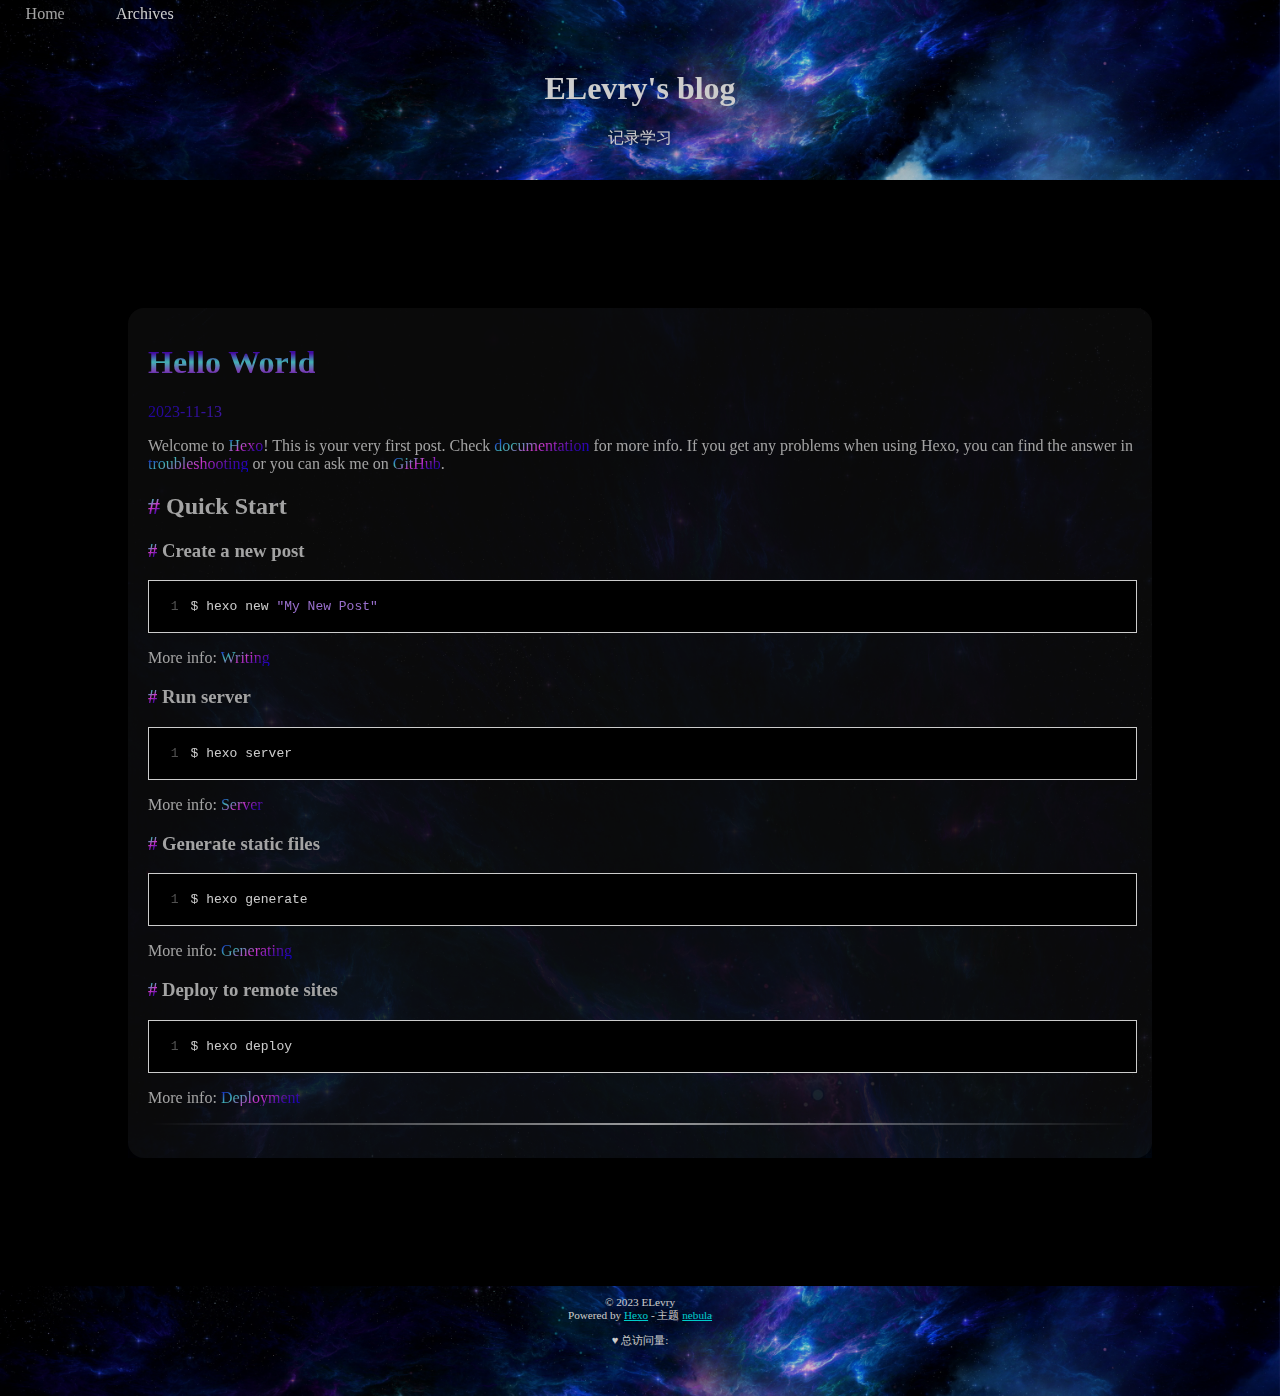
<file: index.html>
<html>

<head>
    <meta charset="utf-8">
    
    <title>ELevry&#39;s blog</title>
    <meta http-equiv="X-UA-Compatible" content="IE=edge">
    <meta name="viewport" content="width=device-width, initial-scale=1">

    <meta name="description" content="">
    <meta name="author" content="">
    <link rel="icon" href="/favicon/favicon.ico">
    
<link rel="stylesheet" href="/css/main.css">

    
<link rel="stylesheet" href="/css/tagplugins.css">

    
<link rel="stylesheet" href="/css/highlight.css">

    


    <!-- rss -->
    
    
      <link rel="alternate" href="/atom.xml" title="ELevry&#39;s blog" type="application/atom+xml" />
    
<meta name="generator" content="Hexo 7.0.0"></head>

<body>
  <div class="blog-header">
   <a id="menu-nav-icon"><img src="/image/menu.png"/></a>
   <div class="nav-container">
     <nav id="main-nav">
       
         <a class="main-nav-link" href="/">Home</a>
       
         <a class="main-nav-link" href="/archives">Archives</a>
       
     </nav>
   </div>
   <!--
   <div id="search-form-wrap">
     <form action="//google.com/search" method="get" accept-charset="UTF-8" class="search-form"><input type="search" name="q" class="search-form-input" placeholder="Search"><button type="submit" class="search-form-submit">&#xF002;</button><input type="hidden" name="sitesearch" value="https://ELevry.github.io"></form>
   </div>
 -->
    <h1 class="blog-title">ELevry&#39;s blog</h1>
    <p class="lead blog-description">记录学习</p>
</div>

  <div id='main-part'>
      
    <div class="main">
<div class="blog-post">
    <!-- Title -->
    
      <h1 class="blog-post-title">
        <a href="/2023/11/13/hello-world/">Hello World</a>
      </h1>
    
    <!-- Date and Author -->
    <p class="blog-post-meta">
        2023-11-13
        
    </p>

    

    <!-- Content -->
    <p>Welcome to <a target="_blank" rel="noopener" href="https://hexo.io/">Hexo</a>! This is your very first post. Check <a target="_blank" rel="noopener" href="https://hexo.io/docs/">documentation</a> for more info. If you get any problems when using Hexo, you can find the answer in <a target="_blank" rel="noopener" href="https://hexo.io/docs/troubleshooting.html">troubleshooting</a> or you can ask me on <a target="_blank" rel="noopener" href="https://github.com/hexojs/hexo/issues">GitHub</a>.</p>
<h2 id="quick-start"><a class="markdownIt-Anchor" href="#quick-start">#</a> Quick Start</h2>
<h3 id="create-a-new-post"><a class="markdownIt-Anchor" href="#create-a-new-post">#</a> Create a new post</h3>
<figure class="highlight bash"><table><tr><td class="gutter"><pre><span class="line">1</span><br></pre></td><td class="code"><pre><span class="line">$ hexo new <span class="string">&quot;My New Post&quot;</span></span><br></pre></td></tr></table></figure>
<p>More info: <a target="_blank" rel="noopener" href="https://hexo.io/docs/writing.html">Writing</a></p>
<h3 id="run-server"><a class="markdownIt-Anchor" href="#run-server">#</a> Run server</h3>
<figure class="highlight bash"><table><tr><td class="gutter"><pre><span class="line">1</span><br></pre></td><td class="code"><pre><span class="line">$ hexo server</span><br></pre></td></tr></table></figure>
<p>More info: <a target="_blank" rel="noopener" href="https://hexo.io/docs/server.html">Server</a></p>
<h3 id="generate-static-files"><a class="markdownIt-Anchor" href="#generate-static-files">#</a> Generate static files</h3>
<figure class="highlight bash"><table><tr><td class="gutter"><pre><span class="line">1</span><br></pre></td><td class="code"><pre><span class="line">$ hexo generate</span><br></pre></td></tr></table></figure>
<p>More info: <a target="_blank" rel="noopener" href="https://hexo.io/docs/generating.html">Generating</a></p>
<h3 id="deploy-to-remote-sites"><a class="markdownIt-Anchor" href="#deploy-to-remote-sites">#</a> Deploy to remote sites</h3>
<figure class="highlight bash"><table><tr><td class="gutter"><pre><span class="line">1</span><br></pre></td><td class="code"><pre><span class="line">$ hexo deploy</span><br></pre></td></tr></table></figure>
<p>More info: <a target="_blank" rel="noopener" href="https://hexo.io/docs/one-command-deployment.html">Deployment</a></p>

    <!-- Only display the Read More link if we are displaying an excerpt -->
    

    <hr />

    

    



</div>
</div>






  </div>
  <!-- Footer -->
  <div id="footer">
  <div id="footer-social">
    
    
    
    
    
    
</div>

  <p id="footer-info">
    &copy; 2023 ELevry<br>
    Powered by <a href="http://hexo.io/" target="_blank">Hexo</a> -
    主题 <a href="https://github.com/Suolawangzai/hexo-theme-nebula" target="_blank">nebula</a>
  </p>

  <div id="busuanzi">
    <span id="busuanzi_container_site_pv">
      &hearts;
    总访问量: <span id="busuanzi_value_site_pv"></span>
    </span>
  </div>
  <!--
  <div id="footer-info">
    &copy; 2023 ELevry<br>
    Powered by <a href="http://hexo.io/" target="_blank">Hexo</a>
  </div>
-->
</div>

  <!-- After footer scripts -->
  <!-- Disqus Comments -->


<script src="https://ajax.googleapis.com/ajax/libs/jquery/3.2.1/jquery.min.js"></script>
<script async src="//dn-lbstatics.qbox.me/busuanzi/2.3/busuanzi.pure.mini.js"></script>

<script src="/js/main.js"></script>


</body>

</html>
</file>
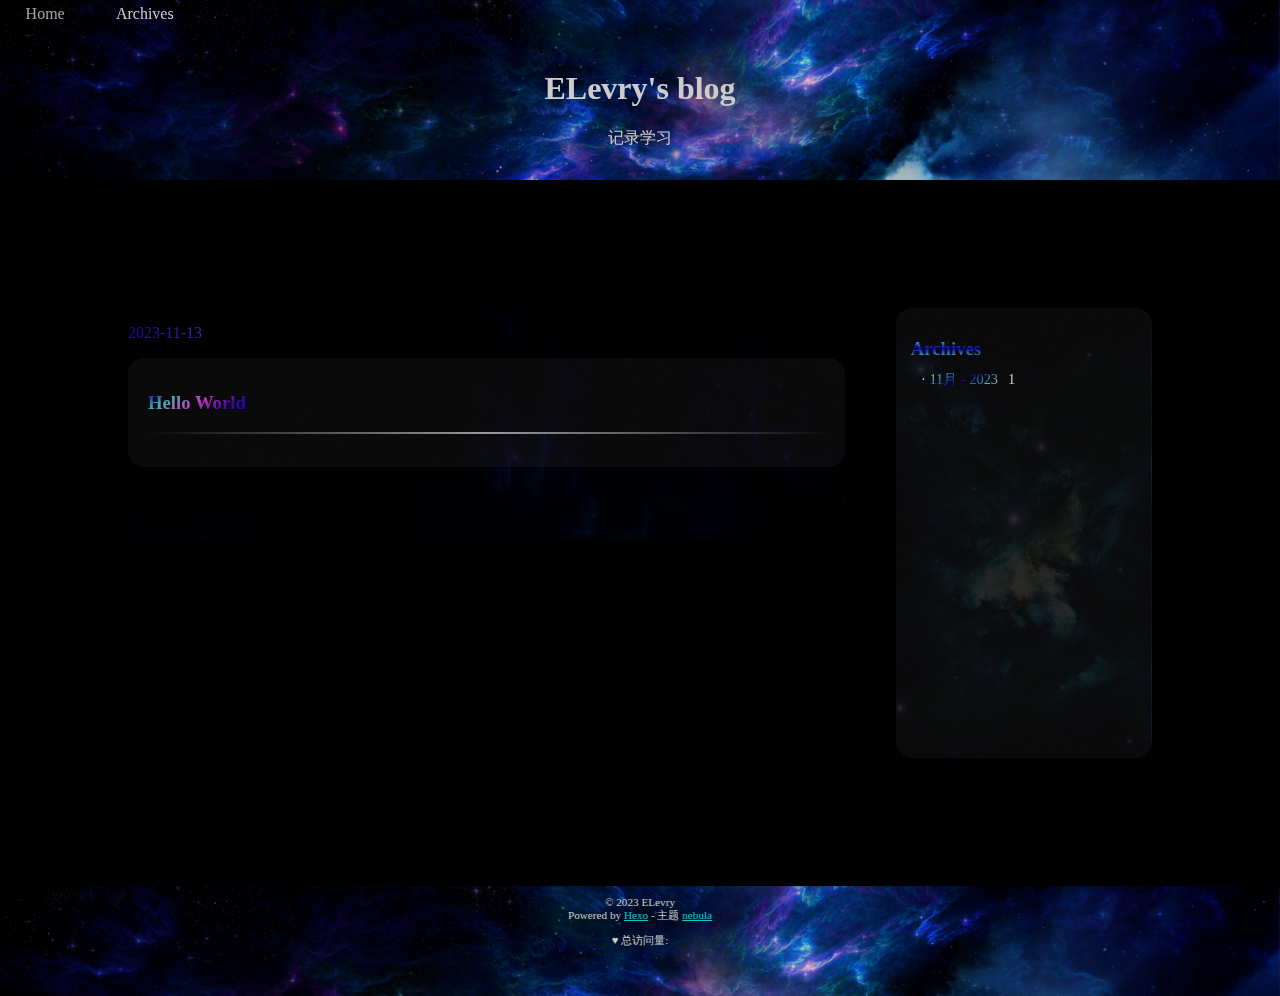
<file: archives/index.html>
<html>

<head>
    <meta charset="utf-8">
    
    <title>归档 | ELevry&#39;s blog</title>
    <meta http-equiv="X-UA-Compatible" content="IE=edge">
    <meta name="viewport" content="width=device-width, initial-scale=1">

    <meta name="description" content="">
    <meta name="author" content="">
    <link rel="icon" href="/favicon/favicon.ico">
    
<link rel="stylesheet" href="/css/main.css">

    
<link rel="stylesheet" href="/css/tagplugins.css">

    
<link rel="stylesheet" href="/css/highlight.css">

    


    <!-- rss -->
    
    
      <link rel="alternate" href="/atom.xml" title="ELevry&#39;s blog" type="application/atom+xml" />
    
<meta name="generator" content="Hexo 7.0.0"></head>

<body>
  <div class="blog-header">
   <a id="menu-nav-icon"><img src="/image/menu.png"/></a>
   <div class="nav-container">
     <nav id="main-nav">
       
         <a class="main-nav-link" href="/">Home</a>
       
         <a class="main-nav-link" href="/archives">Archives</a>
       
     </nav>
   </div>
   <!--
   <div id="search-form-wrap">
     <form action="//google.com/search" method="get" accept-charset="UTF-8" class="search-form"><input type="search" name="q" class="search-form-input" placeholder="Search"><button type="submit" class="search-form-submit">&#xF002;</button><input type="hidden" name="sitesearch" value="https://ELevry.github.io"></form>
   </div>
 -->
    <h1 class="blog-title">ELevry&#39;s blog</h1>
    <p class="lead blog-description">记录学习</p>
</div>

  <div id='main-part'>
      

<div class="article-index">
      <div class="sidelist">
        <div class="list">
          
              <h3>Archives</h3>
          
          
          <ul class="archive-list"><li class="archive-list-item"><a class="archive-list-link" href="/archives/2023/11/">11月 - 2023</a><span class="archive-list-count">1</span></li></ul>          
      </div>
    </div>
    <div class="main lists">
        
        <!-- Date and Author -->
<p class="blog-post-meta">
    2023-11-13
    
</p>

<div class="blog-post">
    <!-- Title -->
    <!--
    <h3 class="blog-post-title-archive">
        <a href="/2023/11/13/hello-world/">
            Hello World
        </a>
    </h3>
  -->
    
      <h3 class="blog-post-title-archive">
        <a href="/2023/11/13/hello-world/">Hello World</a>
      </h3>
    


    <hr />
    

    

</div>

        
        

    </div>
</div>

  </div>
  <!-- Footer -->
  <div id="footer">
  <div id="footer-social">
    
    
    
    
    
    
</div>

  <p id="footer-info">
    &copy; 2023 ELevry<br>
    Powered by <a href="http://hexo.io/" target="_blank">Hexo</a> -
    主题 <a href="https://github.com/Suolawangzai/hexo-theme-nebula" target="_blank">nebula</a>
  </p>

  <div id="busuanzi">
    <span id="busuanzi_container_site_pv">
      &hearts;
    总访问量: <span id="busuanzi_value_site_pv"></span>
    </span>
  </div>
  <!--
  <div id="footer-info">
    &copy; 2023 ELevry<br>
    Powered by <a href="http://hexo.io/" target="_blank">Hexo</a>
  </div>
-->
</div>

  <!-- After footer scripts -->
  <!-- Disqus Comments -->


<script src="https://ajax.googleapis.com/ajax/libs/jquery/3.2.1/jquery.min.js"></script>
<script async src="//dn-lbstatics.qbox.me/busuanzi/2.3/busuanzi.pure.mini.js"></script>

<script src="/js/main.js"></script>


</body>

</html>
</file>
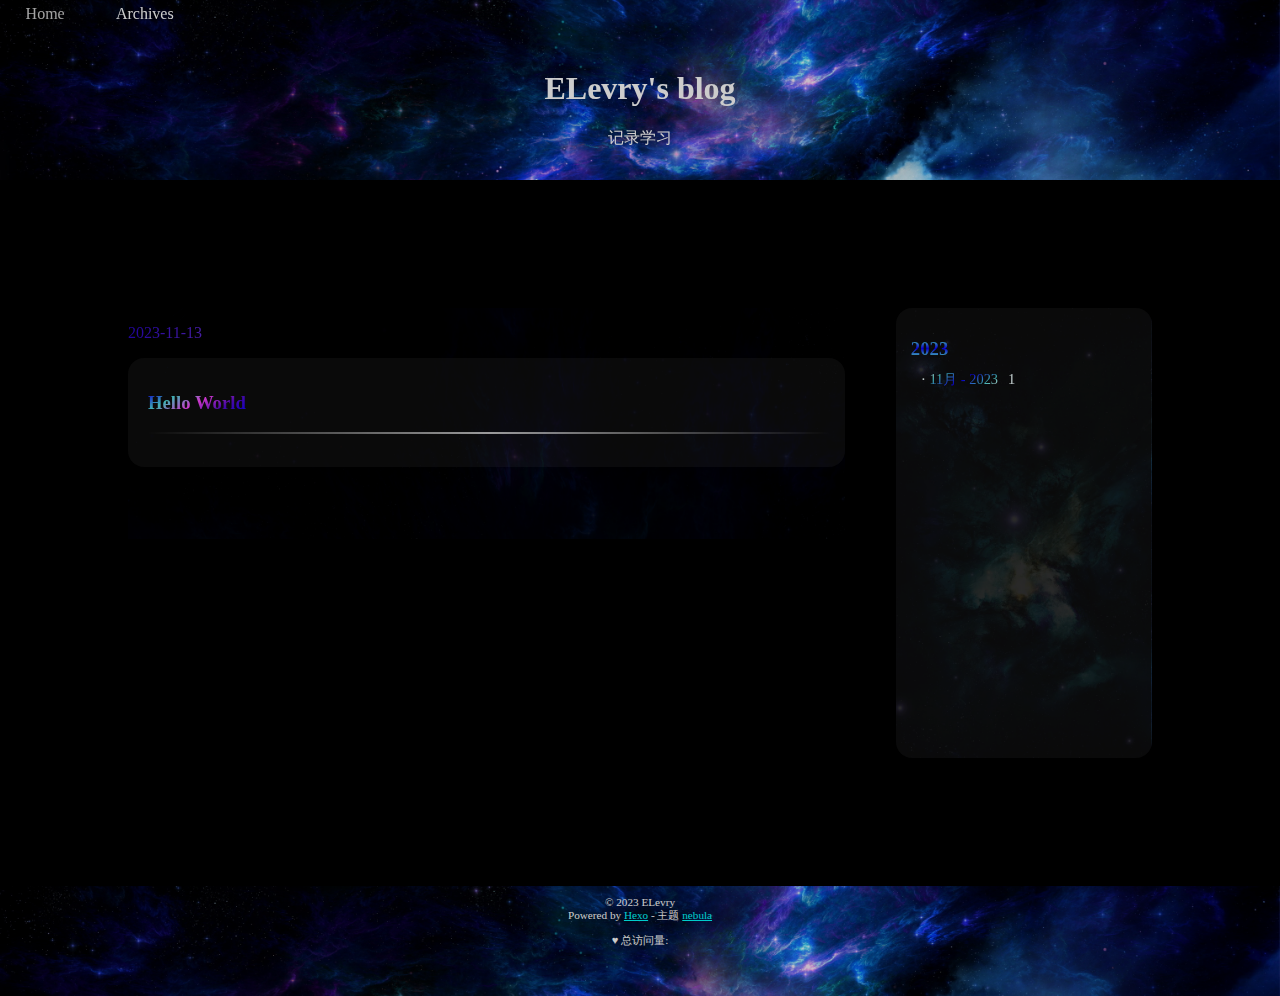
<file: archives/2023/index.html>
<html>

<head>
    <meta charset="utf-8">
    
    <title>归档: 2023 | ELevry&#39;s blog</title>
    <meta http-equiv="X-UA-Compatible" content="IE=edge">
    <meta name="viewport" content="width=device-width, initial-scale=1">

    <meta name="description" content="">
    <meta name="author" content="">
    <link rel="icon" href="/favicon/favicon.ico">
    
<link rel="stylesheet" href="/css/main.css">

    
<link rel="stylesheet" href="/css/tagplugins.css">

    
<link rel="stylesheet" href="/css/highlight.css">

    


    <!-- rss -->
    
    
      <link rel="alternate" href="/atom.xml" title="ELevry&#39;s blog" type="application/atom+xml" />
    
<meta name="generator" content="Hexo 7.0.0"></head>

<body>
  <div class="blog-header">
   <a id="menu-nav-icon"><img src="/image/menu.png"/></a>
   <div class="nav-container">
     <nav id="main-nav">
       
         <a class="main-nav-link" href="/">Home</a>
       
         <a class="main-nav-link" href="/archives">Archives</a>
       
     </nav>
   </div>
   <!--
   <div id="search-form-wrap">
     <form action="//google.com/search" method="get" accept-charset="UTF-8" class="search-form"><input type="search" name="q" class="search-form-input" placeholder="Search"><button type="submit" class="search-form-submit">&#xF002;</button><input type="hidden" name="sitesearch" value="https://ELevry.github.io"></form>
   </div>
 -->
    <h1 class="blog-title">ELevry&#39;s blog</h1>
    <p class="lead blog-description">记录学习</p>
</div>

  <div id='main-part'>
      

<div class="article-index">
      <div class="sidelist">
        <div class="list">
          
              <h3>2023</h3>
          
          
          <ul class="archive-list"><li class="archive-list-item"><a class="archive-list-link" href="/archives/2023/11/">11月 - 2023</a><span class="archive-list-count">1</span></li></ul>          
      </div>
    </div>
    <div class="main lists">
        
        <!-- Date and Author -->
<p class="blog-post-meta">
    2023-11-13
    
</p>

<div class="blog-post">
    <!-- Title -->
    <!--
    <h3 class="blog-post-title-archive">
        <a href="/2023/11/13/hello-world/">
            Hello World
        </a>
    </h3>
  -->
    
      <h3 class="blog-post-title-archive">
        <a href="/2023/11/13/hello-world/">Hello World</a>
      </h3>
    


    <hr />
    

    

</div>

        
        

    </div>
</div>

  </div>
  <!-- Footer -->
  <div id="footer">
  <div id="footer-social">
    
    
    
    
    
    
</div>

  <p id="footer-info">
    &copy; 2023 ELevry<br>
    Powered by <a href="http://hexo.io/" target="_blank">Hexo</a> -
    主题 <a href="https://github.com/Suolawangzai/hexo-theme-nebula" target="_blank">nebula</a>
  </p>

  <div id="busuanzi">
    <span id="busuanzi_container_site_pv">
      &hearts;
    总访问量: <span id="busuanzi_value_site_pv"></span>
    </span>
  </div>
  <!--
  <div id="footer-info">
    &copy; 2023 ELevry<br>
    Powered by <a href="http://hexo.io/" target="_blank">Hexo</a>
  </div>
-->
</div>

  <!-- After footer scripts -->
  <!-- Disqus Comments -->


<script src="https://ajax.googleapis.com/ajax/libs/jquery/3.2.1/jquery.min.js"></script>
<script async src="//dn-lbstatics.qbox.me/busuanzi/2.3/busuanzi.pure.mini.js"></script>

<script src="/js/main.js"></script>


</body>

</html>
</file>
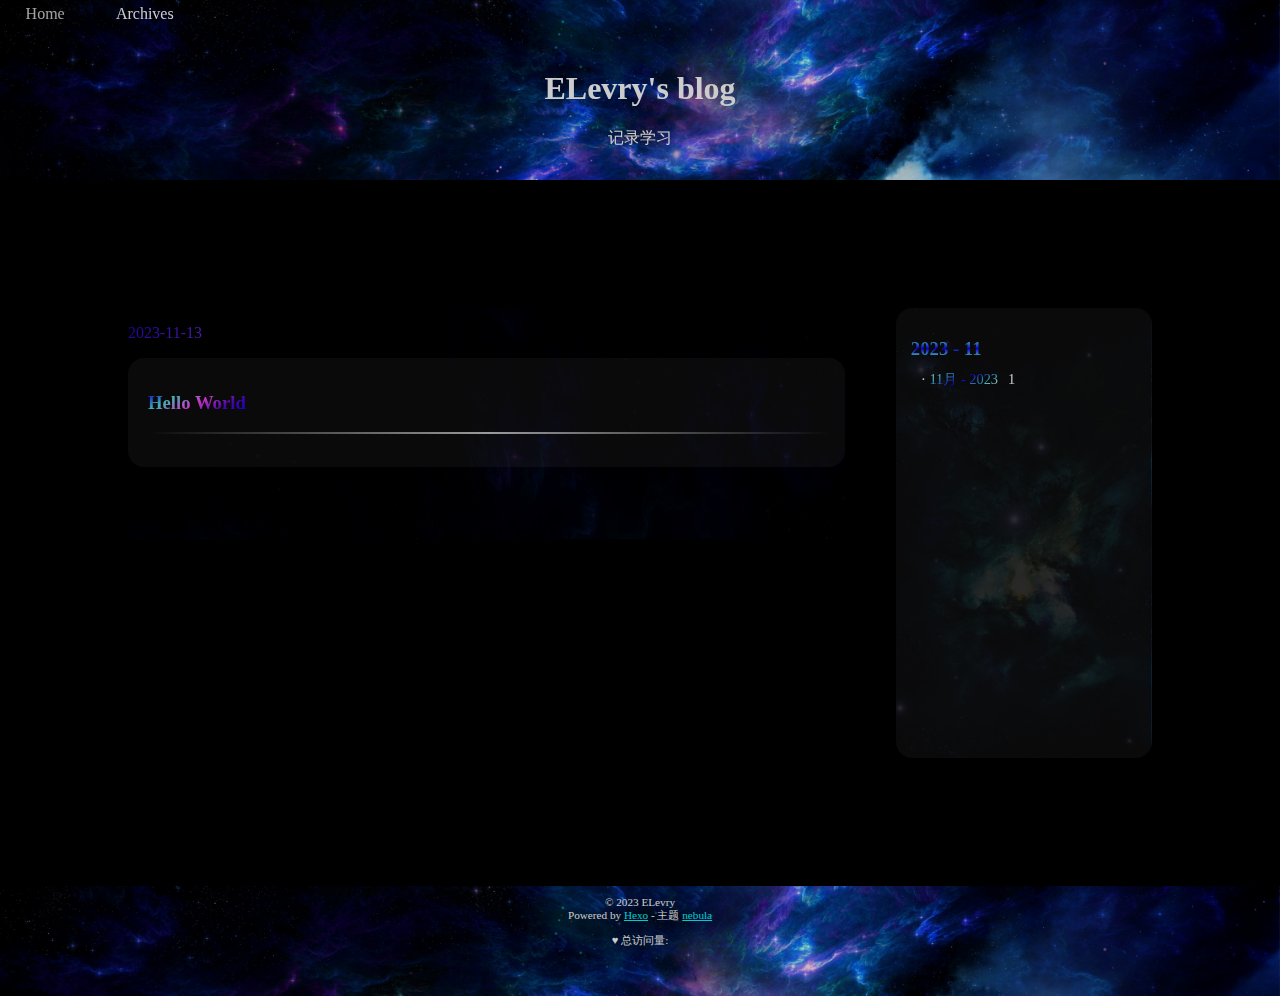
<file: archives/2023/11/index.html>
<html>

<head>
    <meta charset="utf-8">
    
    <title>归档: 2023/11 | ELevry&#39;s blog</title>
    <meta http-equiv="X-UA-Compatible" content="IE=edge">
    <meta name="viewport" content="width=device-width, initial-scale=1">

    <meta name="description" content="">
    <meta name="author" content="">
    <link rel="icon" href="/favicon/favicon.ico">
    
<link rel="stylesheet" href="/css/main.css">

    
<link rel="stylesheet" href="/css/tagplugins.css">

    
<link rel="stylesheet" href="/css/highlight.css">

    


    <!-- rss -->
    
    
      <link rel="alternate" href="/atom.xml" title="ELevry&#39;s blog" type="application/atom+xml" />
    
<meta name="generator" content="Hexo 7.0.0"></head>

<body>
  <div class="blog-header">
   <a id="menu-nav-icon"><img src="/image/menu.png"/></a>
   <div class="nav-container">
     <nav id="main-nav">
       
         <a class="main-nav-link" href="/">Home</a>
       
         <a class="main-nav-link" href="/archives">Archives</a>
       
     </nav>
   </div>
   <!--
   <div id="search-form-wrap">
     <form action="//google.com/search" method="get" accept-charset="UTF-8" class="search-form"><input type="search" name="q" class="search-form-input" placeholder="Search"><button type="submit" class="search-form-submit">&#xF002;</button><input type="hidden" name="sitesearch" value="https://ELevry.github.io"></form>
   </div>
 -->
    <h1 class="blog-title">ELevry&#39;s blog</h1>
    <p class="lead blog-description">记录学习</p>
</div>

  <div id='main-part'>
      

<div class="article-index">
      <div class="sidelist">
        <div class="list">
          
              <h3>2023 - 11</h3>
          
          
          <ul class="archive-list"><li class="archive-list-item"><a class="archive-list-link" href="/archives/2023/11/">11月 - 2023</a><span class="archive-list-count">1</span></li></ul>          
      </div>
    </div>
    <div class="main lists">
        
        <!-- Date and Author -->
<p class="blog-post-meta">
    2023-11-13
    
</p>

<div class="blog-post">
    <!-- Title -->
    <!--
    <h3 class="blog-post-title-archive">
        <a href="/2023/11/13/hello-world/">
            Hello World
        </a>
    </h3>
  -->
    
      <h3 class="blog-post-title-archive">
        <a href="/2023/11/13/hello-world/">Hello World</a>
      </h3>
    


    <hr />
    

    

</div>

        
        

    </div>
</div>

  </div>
  <!-- Footer -->
  <div id="footer">
  <div id="footer-social">
    
    
    
    
    
    
</div>

  <p id="footer-info">
    &copy; 2023 ELevry<br>
    Powered by <a href="http://hexo.io/" target="_blank">Hexo</a> -
    主题 <a href="https://github.com/Suolawangzai/hexo-theme-nebula" target="_blank">nebula</a>
  </p>

  <div id="busuanzi">
    <span id="busuanzi_container_site_pv">
      &hearts;
    总访问量: <span id="busuanzi_value_site_pv"></span>
    </span>
  </div>
  <!--
  <div id="footer-info">
    &copy; 2023 ELevry<br>
    Powered by <a href="http://hexo.io/" target="_blank">Hexo</a>
  </div>
-->
</div>

  <!-- After footer scripts -->
  <!-- Disqus Comments -->


<script src="https://ajax.googleapis.com/ajax/libs/jquery/3.2.1/jquery.min.js"></script>
<script async src="//dn-lbstatics.qbox.me/busuanzi/2.3/busuanzi.pure.mini.js"></script>

<script src="/js/main.js"></script>


</body>

</html>
</file>
<file: css/main.css>
html{
  background-color: black;
  color:white;
  height:100%;
  width: 100%;
  margin:0;
  padding:0;
  /* heighlight effec gone*/
  -webkit-touch-callout: none;
  -webkit-user-select: none;
  -moz-user-select: none;
  -o-user-select: none;
  user-select: none;

}
body{
  min-height:100%;
  /*height:100%;*/
  width:100%;
  margin:0;
  padding:0;
  color:white;
  opacity:0.8;
}
/* Header -------------*/
.blog-header{
  text-align:center;
  width:100%;
  height:180px;
  background-image: url(../image/header1.jpg);
  background-size:cover;
  /*-webkit-background-size: 100%, 100%;
  -o-background-size: 100%, 100%;*/
}
.nav-container{
  text-align: center;
}
#menu-nav-icon{
  display: none;
}
#menu-nav-icon img{
  display:none;
}
#main-nav{
  display: block;
  z-index: 1;
}
#main-nav::after{
  display: block;;
  clear:both;
  content:"";
}
#main-nav a{
  display: block;
  float:left;
  color:white;
  -webkit-text-decoration-line: none;
          text-decoration-line: none;
  padding:2%;
  padding-top:5px;
}
#main-nav a:hover{
  color:#cccccc;
}
#main-part{
  margin:10%;
  /*margin: 10% 5% 10% 5%;*/
}
#main-part::after{
  content: "";
  clear: both;
  display:block;
}
#search-form-wrap{
  position: absolute;
  top: 15px;
  width: 150px;
  height: 30px;
  right: -150px;
  opacity: 0;
  transition: 0.2s ease-out;
}
#search-form-wrap .search-form{
  position: absolute;
  top: 0;
  left: 0;
  right: 0;
  background: #fff;
  padding: 5px 15px;
  border-radius: 15px;
  box-shadow: 0 0 10px rgba(0, 0, 0, 0.3);
}
#search-form-wrap .search-form-input{
  border: none;
  background: none;
  color: color-default;
  width: 100%;
  font: 13px font-sans;
  outline: none;
}
#search-form-wrap .search-form-submit{
  position: absolute;
  top: 50%;
  right: 10px;
  margin-top: -7px;
  font: 13px font-icon;
  border: none;
  background: none;
  color: #bbb;
  cursor: pointer;
}
#search-form-wrap .search-form-submit:hover, #search-form-wrap .search-form-submit:focus{
  color: #777
}
/* For index -----------------------------------*/
#main-part{
    min-height: 300px;
}
.main{
  width: 100%;
  background-image:url(../image/backimg2.png);
  background-size:100%;
  background-repeat: repeat-y;
}
.blog-post{
  margin-bottom: 10%;
  padding-left:20px;
  padding-top: 15px;
  padding-bottom: 25px;
  padding-right: 15px;
  background-image:url(../image/transparent.png);
  background-size:100%;
  border-radius: 1em;
  color:#cccccc;
}

.blog-post a{
  text-decoration: none;
  background: linear-gradient(330deg, #0c00ff 0%, #580bcb 25%, #ff45fd 50%, #52e0e0 75%, #0c00ff 100%);
  -webkit-background-clip: text;
  -webkit-text-fill-color: transparent;
}
.blog-post-title{
  font-weight: bold;
}
.blog-post-meta{
  background: linear-gradient(300deg, #033ebe 0%, #580bcb 25%, #52e0e0 50%, #9952e0 75%, #2603be 100%);
  -webkit-background-clip: text;
  -webkit-text-fill-color: transparent;
}
.blog-post-title a{
  text-decoration: none;
  font-weight: bold;
  font-family: "Ariel Black";
  background: linear-gradient(180deg, #033ebe 0%, #580bcb 25%, #52e0e0 50%, #9952e0 75%, #2603be 100%);
  -webkit-background-clip: text;
  -webkit-text-fill-color: transparent;
}
.blog-post hr{
  border:0;
  height: 2px;
  background-image: linear-gradient(to right, rgba(255, 255, 255, 0), rgba(255, 255, 255, 0.75), rgba(255, 255, 255, 0));
}
#readmore{
  text-align: right;
}
#readmore a{
  font-style: italic;
  font-family: "Times New Roman";
  background: linear-gradient(0deg, rgba(255, 255, 255, 0.9) 0%, rgba(255, 255, 255, 0.7) 25%, rgba(255, 255, 255, 0.5) 50%, rgba(255, 255, 255, 0.7) 75%, rgba(255, 255, 255, 0.9) 100%);
  -webkit-background-clip: text;
  -webkit-text-fill-color: transparent;
}
/* Footer ---------------------------------------------*/
#footer{
   position:relative;
   margin:0;
   padding:0;
   height:110px;
   display:block;
   background-image:url(../image/header1.jpg);
   background-size:100%;
   text-align: center;
}
#footer-social{
  padding:0;
}
#footer-social img{
    height: 35px;
    width: 35px;
}
#footer-info{
  margin:0;
  padding-top:10px;
  padding-bottom: 10px;
  font-size: 0.7em;
}
#footer-info a{
  color:aqua;
}
#busuanzi{
  font-size: 0.7em;
}

/*
#footer-info{
  height:100%;
  width:100%;
  margin:0;
  text-align: center;
  padding-top: 25px;
  background-image:url(../image/header1.jpg);
  background-size:100%;
}
#footer-info a{
  color:aqua;
}*/
/* Article categories -----------------------------------------------*/
.blog-categories-container{
}
.blog-categories-container img{
  position:relative;
  top:5px;
  height: 20px;
  width: 20px;
}
.blog-categories-container a{
  background: linear-gradient(90deg, #033ebe 0%, #580bcb 25%, #52e0e0 50%, #9952e0 75%, #2603be 100%);
  -webkit-background-clip: text;
  -webkit-text-fill-color: transparent;
}
/* Article tages -------------------------------------------------*/
.blog-tags-container img{
  position:relative;
  top:5px;
  height: 20px;
  width: 20px;
}
.blog-tags-container a{
  background: linear-gradient(300deg, #033ebe 0%, #580bcb 25%, #52e0e0 50%, #9952e0 75%, #2603be 100%);
  -webkit-background-clip: text;
  -webkit-text-fill-color: transparent;
}
/* Share article div --------------------------------------------*/
#social-share::after{
  content:"";
  clear:both;
  display:block;
}
#social-share a{
  float:right;
}
#social-share img{
  height: 35px;
  width: 35px;
}
/* Paginator -------------------------------------*/
#page-nav{
  /*text-align: center;*/
  background-image:url(../image/transparent.png);
  padding-top:1%;
  padding-bottom:1%;
  border-radius: 0.5em;
}
#page-nav >*{
  padding-right:2%;
  padding-left:2%;
}
#page-nav a {
  text-decoration: none;
  background: linear-gradient(300deg, #033ebe 0%, #580bcb 25%, #52e0e0 50%, #9952e0 75%, #2603be 100%);
  -webkit-background-clip: text;
  -webkit-text-fill-color: transparent;
}
#page-nav a:hover{
    color: white;
    background-color: black;
}
#page-nav:before {
  content: "";
  display: table;
}
#page-nav:after {
  clear: both;
}
#page-nav .next{
  float: right;
}
#page-nav .prev{
  float: left;
}
#page-nav .current {
  color: black;
  background-image:linear-gradient(300deg, #033ebe 0%, #580bcb 25%, #52e0e0 50%, #9952e0 75%, #2603be 100%);
}
/* Archive -------------------------------------*/
.lists{
  width: 70%;
  float:left;
}
.sidelist{
  position:relative;
  width: 25%;
  margin-left:5%;
  padding:0;
  float:right;
  border-radius: 1em;
  background-image:url(../image/backimg1.png);
  background-size:100%;
  background-repeat: repeat-y;
}
.list{
  width:100%;
  box-sizing: border-box;
  margin:0;
  min-height: 50%;
  padding-top:20px;
  padding-bottom: 30px;
  padding-left:5px;
  padding-right:5px;
  color:azure;
  background-image:url(../image/transparent.png);
  border-radius: 1em;
  display: block;
  overflow-x: scroll;
}
.list h3{
  width:96%;
  margin:3%;
  padding:1%;
  background: linear-gradient(0deg,  #ffffff 0%, #52e0e0 20%, #0c00ff 50%, #52e0e0 80%, #ffffff 100%);
  -webkit-background-clip: text;
  -webkit-text-fill-color: transparent;
}

.list ul,li{
  list-style-type: none;
  list-style-position:inside;
  margin:0;
  padding:0;
}
.list ul li{
  font-size: 0.9em;
  margin:3px;
  margin-bottom: 5px;
  padding-left:17px;
}
.list ul li::before{
  content:"\00b7   ";
}
.list a{
  margin-right: 10px;
  text-decoration: none;
  background: linear-gradient(330deg,  #ffffff 0%, #52e0e0 20%, #0c00ff 50%, #52e0e0 80%, #ffffff 100%);
  -webkit-background-clip: text;
  -webkit-text-fill-color: transparent;
}/*
.list ul li li{
  list-style-type: none;
  list-style-position: inside;
  margin: 0;
  padding: 0;
}*/

/* Responsive */
@media screen and (max-width: 768px){
  #menu-nav-icon{
    display: block;
    padding-top:3px;
    padding-left:5px;
  }
  #menu-nav-icon img{
    height:30px;
    width:30px;
    display:block;
    /*background-image: url(../image/menu.png);*/
  }
  #main-nav{
    display: none;
    position:absolute;
    top:30px;
    left:0;
    background-color: black;
    opacity: 0.8;
    /*width: 100%;*/
    padding-top: 10px;
  }
  #main-nav a{
    float: none;
    text-align: left;
    /*width: 100%;*/
    margin: 0;
    display: block;
    border-bottom: 1px dashed grey;
    padding: 5px;
    padding-left:10px;
    padding-right:10px;
  }
  .lists{
    width: 100%;
  }
  .sidelist{
    width:100%;
    padding:0;
    margin-bottom:8%;
  }
  .list{
    min-height: 0;
    overflow-x:hidden;
  }
  .list ul li{
    font-size: 1em;
    margin:3px;
    padding-left:17px;
  }
}

/* Categories --------------------------------------------------- */
.category-index .sidelist{
  width:100%;
  padding:0;
  margin-bottom:8%;
}


/* Gallery post ------------------------------------------------ */

/* The Gallery (background) */
.gallery {
  width: 100%;
  height: 100%;
  padding-top:0.5%;
  /*overflow: auto;*/
  background-color: black;
  border-radius: 0.5em;
  text-align: center;
}

/* Modal Content */
.gallery .modal-content {
  position: relative;
  /*background: black;*/
  /*background-color: #fefefe;*/
  display: block;
  margin: 5%;
  padding: 0;
  width: 90%;
  max-width: 1200px;
  height:90%;
  /*max-height: 90%;*/
}

.gallery .mySlides {
  /*display: none;*/
    width: 100%;
    height: 65%;
    text-align: center;
}


.gallery .slide{
  max-height: 100%;
  max-width: 100%;
  vertical-align: middle;
}

.gallery .columns{
    height:15%;
    overflow-x: scroll;
    white-space: nowrap;
}
.gallery .column {
  /*display: none;*/
  float: left;
  width: 25%;
  height: 100%;
  text-align: center;
  display: inline-block;
}

.gallery .cursor {
  cursor: pointer;
}

/* Next & previous buttons */
.gallery .prev,
.gallery .next {
  cursor: pointer;
  /*text-decoration: none !important;*/
  background: none;
  -webkit-background-clip: white;
  -webkit-text-fill-color: white;
  position: absolute;
  top: 40%;
  width: auto;
  padding: 16px;
  margin-top: -50px;
  color: white;
  font-weight: bold;
  font-size: 20px;
  transition: 0.6s ease;
  border-radius: 0 3px 3px 0;
  -moz-user-select: none;
       user-select: none;
  -webkit-user-select: none;
}

/* Position the "next button" to the right */
.gallery .next {
  right: 0;
  border-radius: 3px 0 0 3px;
}
.gallery .prev{
  left: 0;
}

/* On hover, add a black background color with a little bit see-through */
.gallery .prev:hover,
.gallery .next:hover {
  background-color: rgba(0, 0, 0, 0.8) !important;
  opacity: 0.8;
}

/* Number text (1/3 etc) */
.gallery .numbertext {
  color: #f2f2f2;
  font-size: 12px;
  padding: 8px 12px;
  position: absolute;
  top: 0;
  left:1%;
}

.gallery .caption-container {
  height: 10%;
  width: 100%;
  margin:0;
  text-align: center;
  background-color: black;
  padding-top:1%;
  padding-bottom:1%;
  color: white;
}

.gallery .demo {
  opacity: 0.6;
  max-height: 100%;
  max-width: 100%;

}

.gallery .display,
.gallery .demo:hover {
  opacity: 1;
}

img.hover-shadow {
  transition: 0.3s;
}

.gallery .hover-shadow:hover {
  box-shadow: 0 4px 8px 0 rgba(0, 0, 0, 0.2), 0 6px 20px 0 rgba(0, 0, 0, 0.19);
}
</file>
<file: css/tagplugins.css>
/* Youtube vimeo */
.video-container iframe{
  width: 100%;
  height: 100%;
}

/* Image */
.blog-post img{
  max-width:100%;
}

/* Blockquote */
blockquote{
  font-family: "Palatino Linotype", Serif;
}
blockquote footer{
  font-style: italic;
}
blockquote footer strong{
  margin-right: 20px;
}
blockquote footer cite::before{
  content: "---";
}

/* Pullquote */
.pullquote.left{
  float:left !important;
}
.pullquote.right{
  float:right !important;
}
</file>
<file: css/highlight.css>
.highlight{
  background: black !important;
  margin: 0.5em 0;
  padding: 1em 2%;
  border-style: solid;
  border-width: 1px;
  overflow: auto;
  color:white;
}
pre, code{
  background: black;
  font-family: monospace;
  white-space: pre;
  margin: 1em 0;
}
.highlight pre{
  border: none;
  margin: 0;
  padding: 0;
}
.highlight table{
  margin: 0;
  width: auto;
}
.highlight td{
  border: none;
  padding: 0;
}
.highlight figcaption{
  font-size: 0.85em;
  color: #999999;
  line-height: 1em;
  margin-bottom: 1em;
}
.highlight figcaption::after{
  content:"";
  clear:both;
  display:block;;
}
.highlight figcaption a{
  float: right;
}
.highlight .gutter pre{
  color: #666;
  text-align: right;
  padding-right: 10px;
}
/* Gist ---------------*/
/*
.gist{
  color:white;
}/*
.gist .gist-file {
  border: none;
  font-family: monospace;
  margin: 0;
    color:white;
}
.gist .gist-file .gist-data {
  background: none;
  border: none;
  color:white;
}
.gist .gist-file .gist-data .blob-numjs-line-number {
  background: none;
  border: none;
  padding-right: 20px;
  color: #666;
  text-align: left;
}
.gist .gist-file .gist-data .line-data {
  padding: 0 !important;
}
.gist .gist-file .highlight {
  margin: 0;
  padding: 0;
  border: none;
}
.gist .gist-file .gist-meta {
  background: #333;
  color: #999;
  font: 0.85em "Helvetica Neue", Helvetica, Arial, sans-serif;
  text-shadow: 0 0;
  padding: 0;
  margin-top: 1em;
  margin-left: 20px;
}
.gist .gist-file .gist-meta a {
  color: #258fb8;
  font-weight: normal;
}
.gist .gist-file .gist-meta a:hover {
  text-decoration: underline;
}*/

/*-----------------------------*/
pre .comment,
pre .title {
  color: #baffc9;
}
pre .variable,
pre .attribute,
pre .tag,
pre .regexp,
pre .ruby .constant,
pre .xml .tag .title,
pre .xml .pi,
pre .xml .doctype,
pre .html .doctype,
pre .css .id,
pre .css .class,
pre .css .pseudo {
  color: #e5d0ff;
}
pre .number,
pre .preprocessor,
pre .built_in,
pre .literal,
pre .params,
pre .constant {
  color: #bbeeff;
}
pre .class,
pre .ruby .class .title,
pre .css .rules .attribute {
  color: #ffffba;
}
pre .string,
pre .value,
pre .inheritance,
pre .header,
pre .ruby .symbol,
pre .xml .cdata {
  color: #bf8bff;
}
pre .css .hexcolor {
  color: #baffc9;
}
pre .function,
pre .python .decorator,
pre .python .title,
pre .ruby .function .title,
pre .ruby .title .keyword,
pre .perl .sub,
pre .javascript .title,
pre .coffeescript .title {
  color: #3366ff;
}
pre .keyword,
pre .javascript .function {
  color: #ffb3ba;
}
</file>
